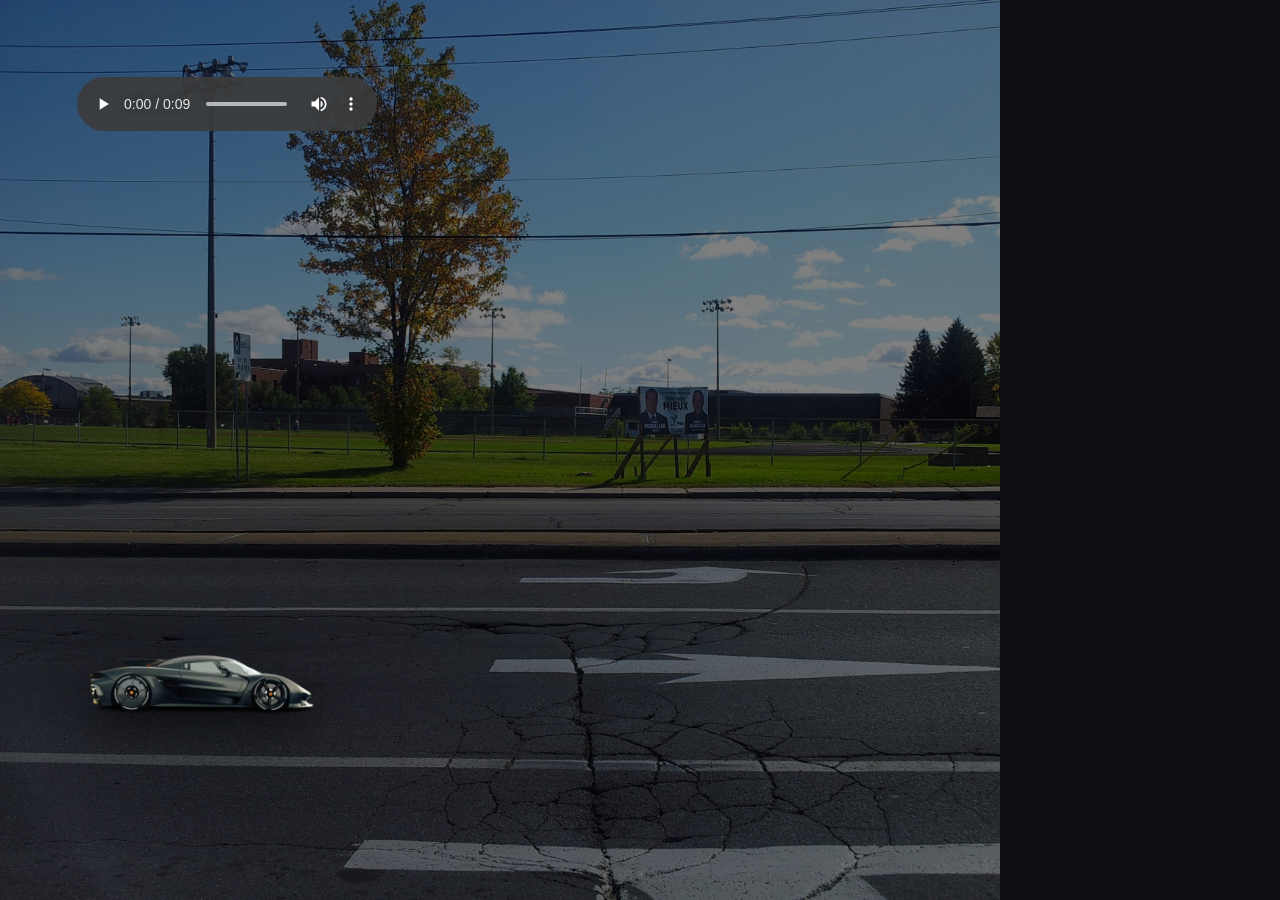
<file: index.html>
<!DOCTYPE html>
<html lang="en">
<head>
    <meta charset="UTF-8">
    <meta name="viewport" content="width=device-width, initial-scale=1.0">
    <link rel="stylesheet" href="style.css">
    <title>Car</title>
    <style>
        body {
            background: linear-gradient(rgba(0, 0, 0, 0.5), rgba(0, 0, 0, 0.5)), url(./asset/wallpaperflare.com_wallpaper.jpg) no-repeat ;
            background-size: cover;
            width: 1000px;
        }
    </style>
</head>
<body>
    <audio src="./asset/chrysalyn-aggressive-supercar-engine-throttle-revs-537640.mp3" controls loop autoplay></audio>
    <div class="Dodge-challenger">
        <img src="./asset/images-removebg-preview.png" alt="" linear-gradient(rgba(0, 0, 0, 0.5), rgba(0, 0, 0, 0.5)),>
    </div>
</body>
</html>
</file>
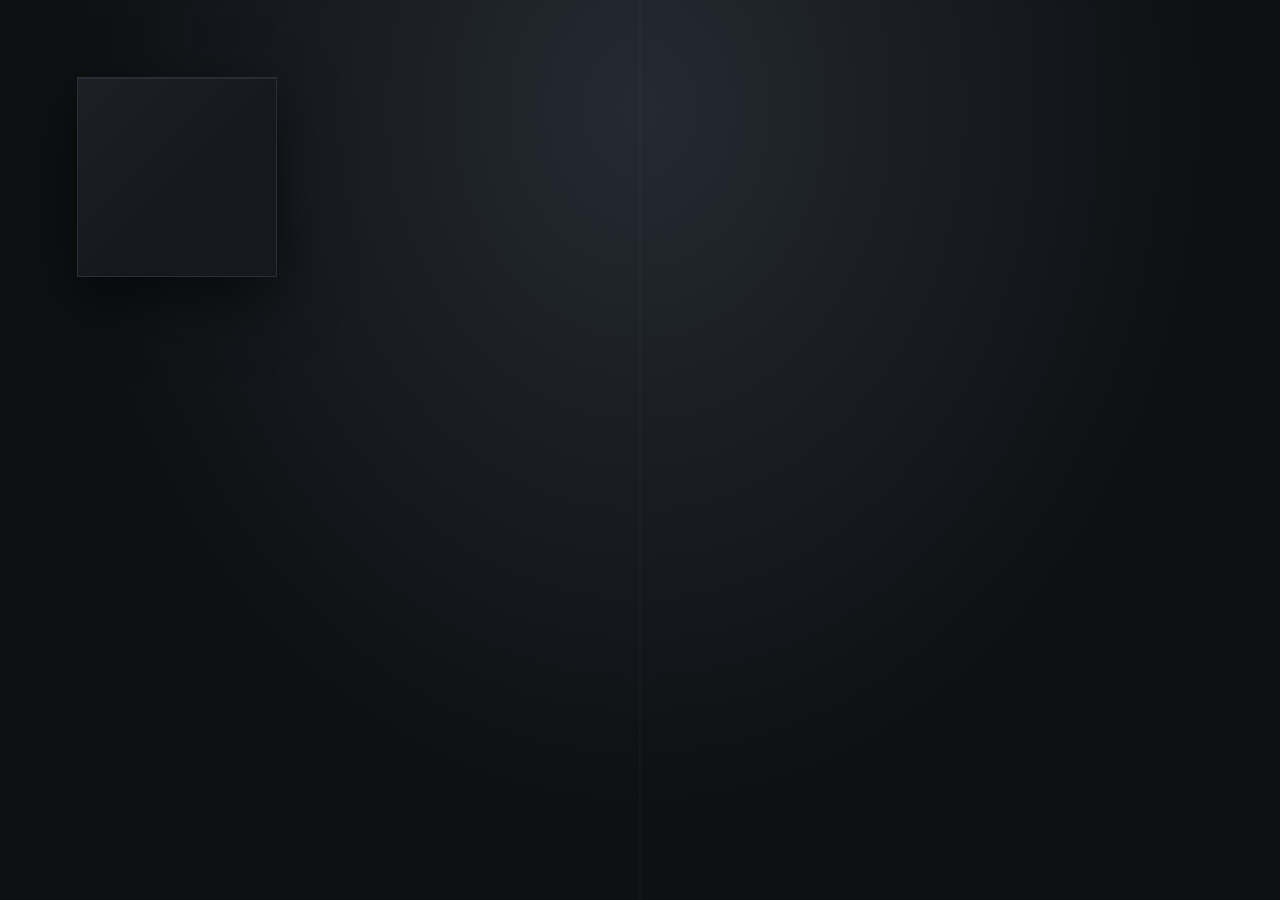
<file: animation.html>
<!DOCTYPE html>
<html lang="en">
<head>
    <meta charset="UTF-8">
    <meta name="viewport" content="width=device-width, initial-scale=1.0">
    <title>Animation</title>
    <link rel="stylesheet" href="style.css">
</head>
<body>
    <div class="Anime">
        
    </div>
</body>
</html>
</file>
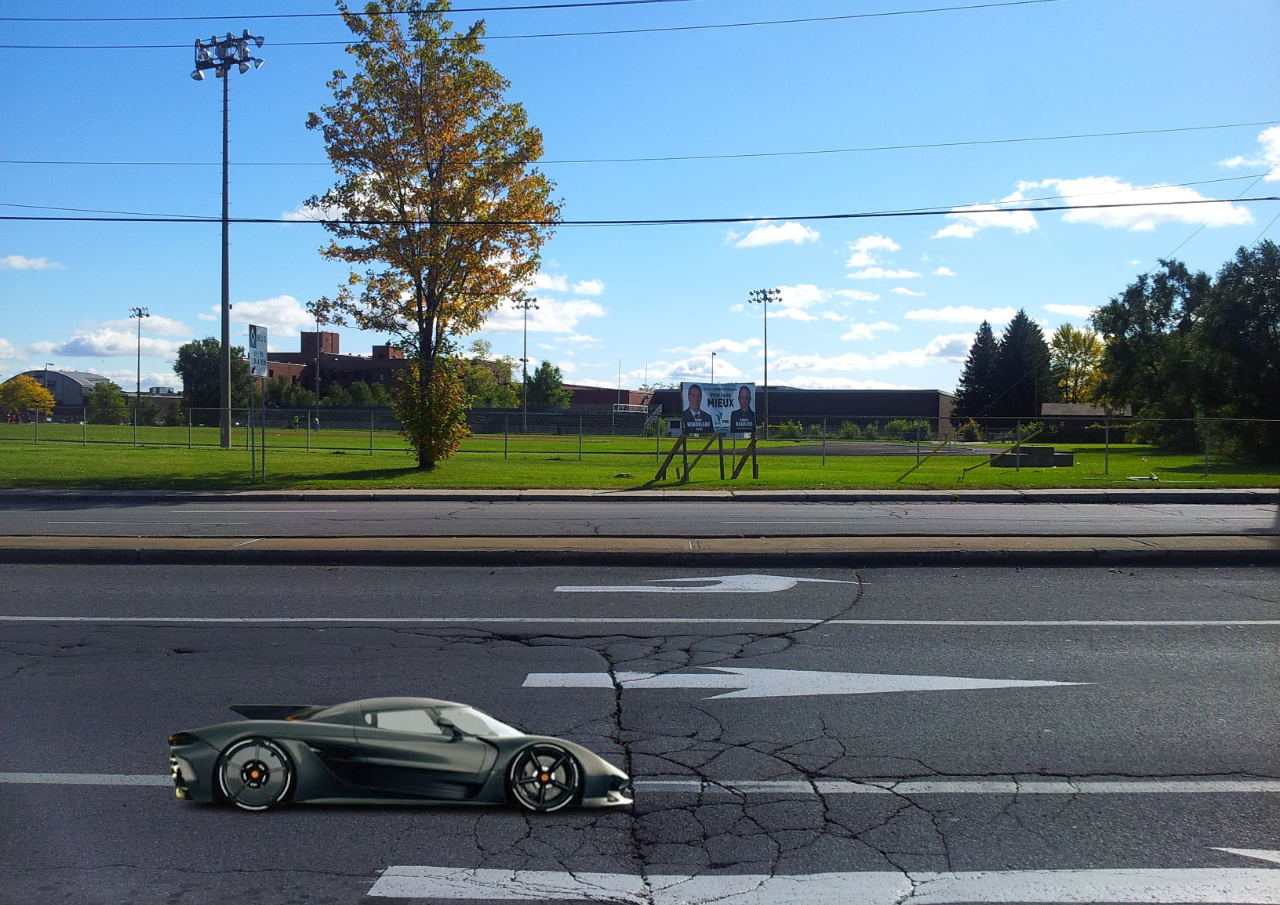
<file: flying tesla.html>
<!DOCTYPE html>
<html lang="en">
<head>
    <meta charset="UTF-8">
    <meta name="viewport" content="width=device-width, initial-scale=1.0">
    <title>Car</title>
    <style>
        * { margin: 0; padding: 0; box-sizing: border-box; }

        :root { --t: 12s; } /* one clock for every layer. Change it here only. */

        body {
            background-color: lightgray;
            background-image: url("./asset/wallpaperflare.com_wallpaper.jpg");
            background-repeat: no-repeat;
            background-size: cover;
            background-position: center;
            min-height: 100vh;
            overflow-x: hidden;
        }

        /* LAYER 1: sideways movement + the car's home position */
        .car-x {
            position: absolute;
            top: 59%;
            left: 5vw;                      /* the starting spot */
            width: clamp(90px, 14vw, 170px);/* scales on phones */
            animation: move-x var(--t) infinite;
        }
        /* LAYER 2: height */
        .car-y    { animation: move-y var(--t) infinite; }
        /* LAYER 3: tilt */
        .car-tilt { animation: tilt   var(--t) infinite; }

        .car-tilt img {
            /* width: 100%; */
            display: block;
            animation: turn var(--t) infinite; /* flips to face left on the way back */
        }

        /* Each keyframe's timing-function controls the stretch AFTER it. */

        @keyframes move-x {
            0%   { transform: translateX(0);    animation-timing-function: linear; }       /* rest at start */
            10%  { transform: translateX(0);    animation-timing-function: ease-in; }      /* pull away */
            20%  { transform: translateX(6vw);  animation-timing-function: linear; }       /* cruising speed (same through the air) */
            65%  { transform: translateX(62vw); animation-timing-function: ease-out; }     /* touchdown, then brake */
            75%  { transform: translateX(68vw); animation-timing-function: linear; }       /* stopped */
            82%  { transform: translateX(68vw); animation-timing-function: ease-in-out; }  /* turned around, now drive back */
            100% { transform: translateX(0); }                                             /* exactly where it began */
        }

        @keyframes move-y {
            0%, 35% { transform: translateY(0);     animation-timing-function: ease-out; } /* wheels on road */
            50%     { transform: translateY(-30vh); animation-timing-function: ease-in; }  /* top of the arc */
            65%, 100% { transform: translateY(0); }                                        /* landed */
        }

        @keyframes tilt {
            0%, 33% { transform: rotate(0deg);   animation-timing-function: ease-in-out; }
            42%     { transform: rotate(-14deg); animation-timing-function: ease-in-out; } /* nose up */
            50%     { transform: rotate(0deg);   animation-timing-function: ease-in-out; } /* level at the top */
            58%     { transform: rotate(12deg);  animation-timing-function: ease-in-out; } /* nose down */
            65%     { transform: rotate(3deg);   animation-timing-function: ease-in-out; } /* touchdown */
            70%, 100% { transform: rotate(0deg); }
        }

        @keyframes turn {
            0%, 77%   { transform: scaleX(1); }   /* facing right */
            78%, 99%  { transform: scaleX(-1); }  /* facing left for the drive back */
            100%      { transform: scaleX(1); }   /* faces right again for the loop */
        }
    </style>
</head>
<body>
    <div class="car-x">
        <div class="car-y">
            <div class="car-tilt">
                <img src="./asset/images-removebg-preview.png" alt="Flying car">
            </div>
        </div>
    </div>
</body>
</html>
</file>
<file: style.css>
@import url("https://fonts.googleapis.com/css2?family=JetBrains+Mono:wght@400;500;600&family=Syne:wght@500;600;700;800&display=swap");

* {
    margin: 0px;
    padding: 0px;
    box-sizing: border-box;
}

:root {
    color-scheme: dark;
    --carbon: #0e1013;
    --panel: #15181d;
    --line: #2a2f37;
    --metal: #b7bec8;
    --muted: #8d96a3;
    --signal: #e11d48;
    --display: "Syne", sans-serif;
    --technical: "JetBrains Mono", monospace;
}

html {
    min-height: 100%;
    background: var(--carbon);
}

body{
    min-height: 100vh;
    padding: clamp(24px, 6vw, 88px);
    background:
        linear-gradient(90deg, transparent 49.9%, #ffffff08 50%, transparent 50.1%),
        radial-gradient(ellipse at 50% 12%, #252a32 0, var(--carbon) 62%);
    color: #f3f4f6;
    font-family: var(--display);
    line-height: 1.5;
}

body > p {
    margin-bottom: clamp(48px, 12vh, 120px);
    color: var(--muted);
    font: 500 0.75rem/1.5 var(--technical);
    letter-spacing: 0.05em;
}

a {
    color: var(--metal);
    text-decoration-color: var(--signal);
    text-underline-offset: 0.25em;
    transition: color 180ms ease;
}

a:hover {
    color: #fff;
}

a:focus-visible {
    outline: 2px solid var(--signal);
    outline-offset: 4px;
}

h1 {
    max-width: 13ch;
    margin-bottom: 28px;
    font-size: clamp(2rem, 5vw, 4.25rem);
    font-weight: 700;
    letter-spacing: -0.045em;
    line-height: 1;
}

.Anime {
    display: flex;
    align-items: center;
    justify-content: center;
    width: min(200px, 100%);
    aspect-ratio: 1;
    border: 1px solid var(--line);
    background:
        linear-gradient(135deg, #ffffff08, transparent 60%),
        var(--panel);
    box-shadow: inset 0 1px #ffffff12, 0 22px 55px #0008;
    color: var(--signal);
    font: 600 0.8rem var(--technical);
    animation: move-box 3s cubic-bezier(.22, .72, .24, 1) infinite alternate;
}

@keyframes move-box {
    from { transform: translateX(0) rotate(0); }
    to { transform: translateX(80px) rotate(10deg); }
}
.Dodge-challenger {
    position: absolute;
    top: 64%;
    left: 40px;
    width: clamp(120px, 30vw, 320px);
    animation: dodge 6s linear infinite alternate;
}

.Dodge-challenger img {
    display: block;
    width: 100%;
    height: auto;
}

.Dodge-challenger {
    filter: drop-shadow(0 16px 22px #0008);
}

@keyframes dodge {
    to {
        transform: translateX(calc(100vw - 100% - 80px));
    }
}

@media (prefers-reduced-motion: reduce) {
    .Dodge-challenger,
    .Anime {
        animation: none;
    }
}

@media (max-width: 560px) {
    body {
        padding: 24px;
    }

    .Dodge-challenger {
        top: 68%;
        left: 20px;
        width: min(48vw, 220px);
    }
}
</file>
